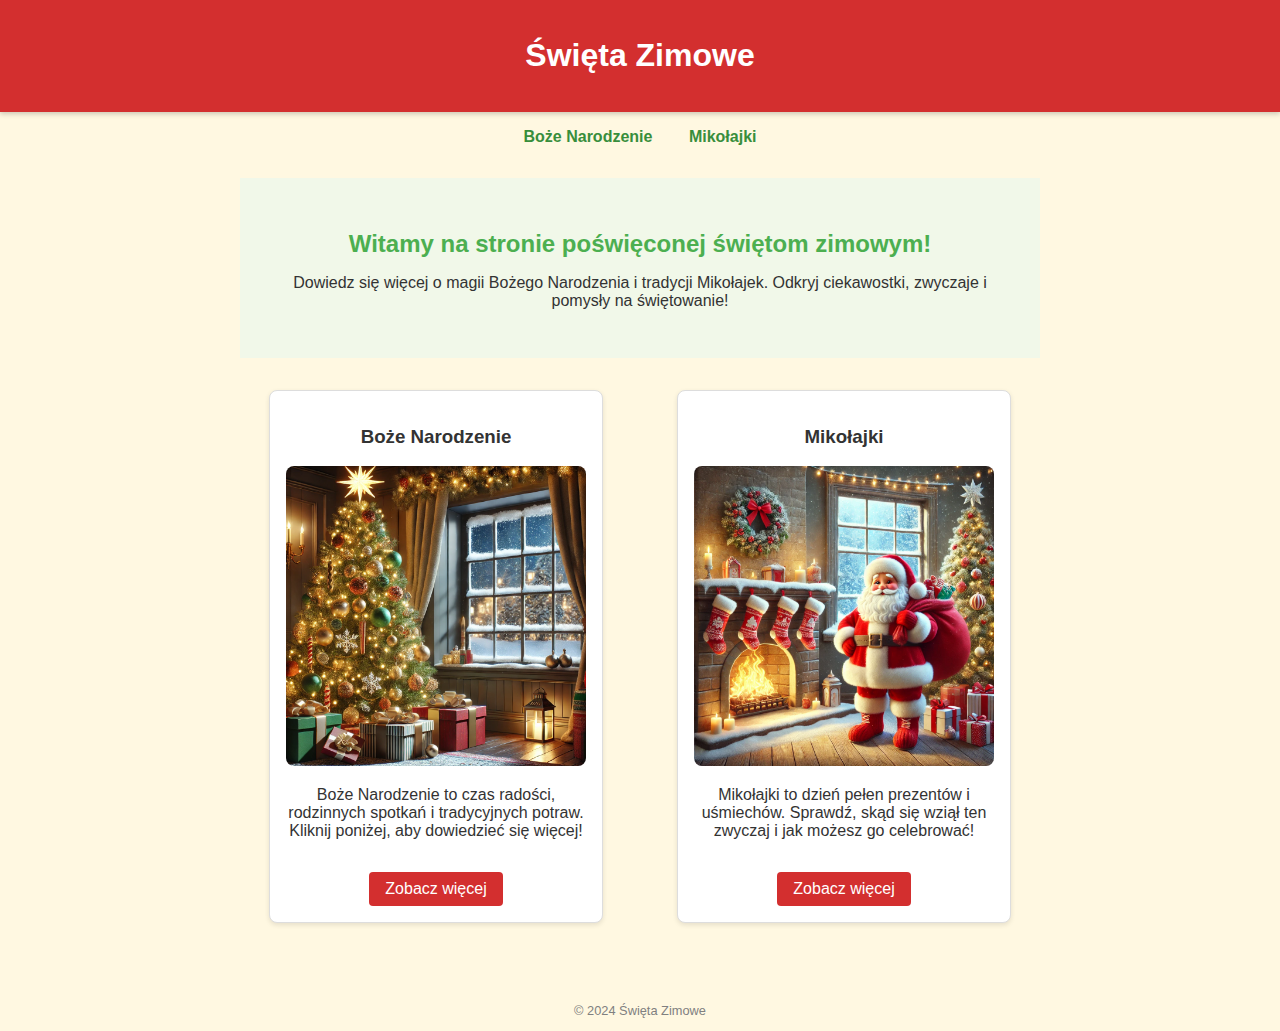
<file: index.html>
<!DOCTYPE html>
<html lang="en">
<head>
    <meta charset="UTF-8">
    <meta name="viewport" content="width=device-width, initial-scale=1.0">
    <meta name="author" content="Stanisław Januszek">
    <link rel="stylesheet" href="style.css">
    <title>Święta Zimowe</title>
</head>
<body>
    <header>
        <h1>Święta Zimowe</h1>
    </header>
    <nav>
        <a href="boze-narodzenie.html">Boże Narodzenie</a>
        <a href="mikolajki.html">Mikołajki</a>
    </nav>
    <main>
        <section class="intro">
            <h2>Witamy na stronie poświęconej świętom zimowym!</h2>
            <p>Dowiedz się więcej o magii Bożego Narodzenia i tradycji Mikołajek. Odkryj ciekawostki, zwyczaje i pomysły na świętowanie!</p>
        </section>
        <section class="holidays">
            <article>
                <h3>Boże Narodzenie</h3>
                <img src="obrazki/boze-narodzenie.jpg" alt="Dekoracje bożonarodzeniowe">
                <p>Boże Narodzenie to czas radości, rodzinnych spotkań i tradycyjnych potraw. Kliknij poniżej, aby dowiedzieć się więcej!</p>
                <a href="boze-narodzenie.html" class="button">Zobacz więcej</a>
            </article>
            <article>
                <h3>Mikołajki</h3>
                <img src="obrazki/mikolajki.jpg" alt="Święty Mikołaj z prezentami">
                <p>Mikołajki to dzień pełen prezentów i uśmiechów. Sprawdź, skąd się wziął ten zwyczaj i jak możesz go celebrować!</p>
                <a href="mikolajki.html" class="button">Zobacz więcej</a>
            </article>
        </section>
    </main>
    <footer>
        <p>&copy; 2024 Święta Zimowe</p>
    </footer>
</body>
</html>
</file>
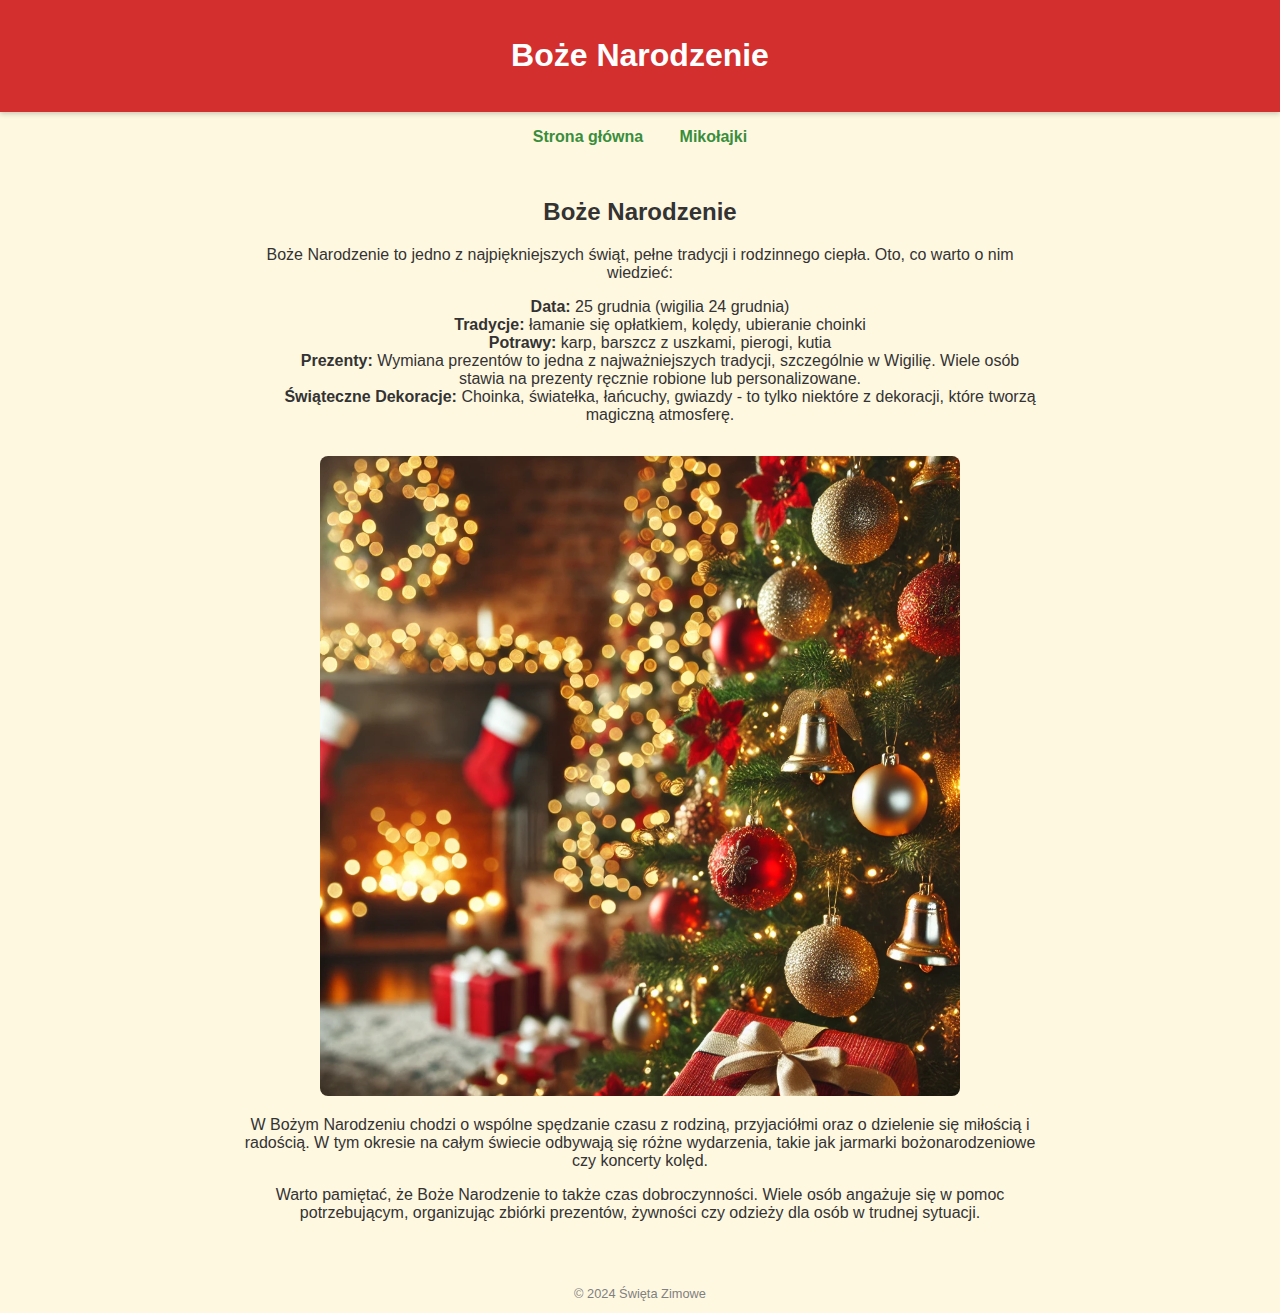
<file: boze-narodzenie.html>
<!DOCTYPE html>
<html lang="pl">
<head>
    <meta charset="UTF-8">
    <meta name="viewport" content="width=device-width, initial-scale=1.0">
    <title>Boże Narodzenie</title>
    <meta name="author" content="Stanisław Januszek">
    <link rel="stylesheet" href="style.css">
</head>
<body>
    <header>
        <h1>Boże Narodzenie</h1>
    </header>
    <nav>
        <a href="index.html">Strona główna</a>
        <a href="mikolajki.html">Mikołajki</a>
    </nav>
    <main>
        <section>
            <h2>Boże Narodzenie</h2>
            <p>Boże Narodzenie to jedno z najpiękniejszych świąt, pełne tradycji i rodzinnego ciepła. Oto, co warto o nim wiedzieć:</p>
            <ul>
                <li><strong>Data:</strong> 25 grudnia (wigilia 24 grudnia)</li>
                <li><strong>Tradycje:</strong> łamanie się opłatkiem, kolędy, ubieranie choinki</li>
                <li><strong>Potrawy:</strong> karp, barszcz z uszkami, pierogi, kutia</li>
                <li><strong>Prezenty:</strong> Wymiana prezentów to jedna z najważniejszych tradycji, szczególnie w Wigilię. Wiele osób stawia na prezenty ręcznie robione lub personalizowane.</li>
                <li><strong>Świąteczne Dekoracje:</strong> Choinka, światełka, łańcuchy, gwiazdy - to tylko niektóre z dekoracji, które tworzą magiczną atmosferę.</li>
            </ul>
            <img src="obrazki/choinka.jpg" alt="Choinka i prezenty" style="max-width: 80%; border-radius: 8px; margin-top: 1rem;">
            <p>W Bożym Narodzeniu chodzi o wspólne spędzanie czasu z rodziną, przyjaciółmi oraz o dzielenie się miłością i radością. W tym okresie na całym świecie odbywają się różne wydarzenia, takie jak jarmarki bożonarodzeniowe czy koncerty kolęd.</p>
            <p>Warto pamiętać, że Boże Narodzenie to także czas dobroczynności. Wiele osób angażuje się w pomoc potrzebującym, organizując zbiórki prezentów, żywności czy odzieży dla osób w trudnej sytuacji.</p>
        </section>
    </main>
    
    <footer>
        <p>&copy; 2024 Święta Zimowe</p>
    </footer>
</body>
</html>
</file>
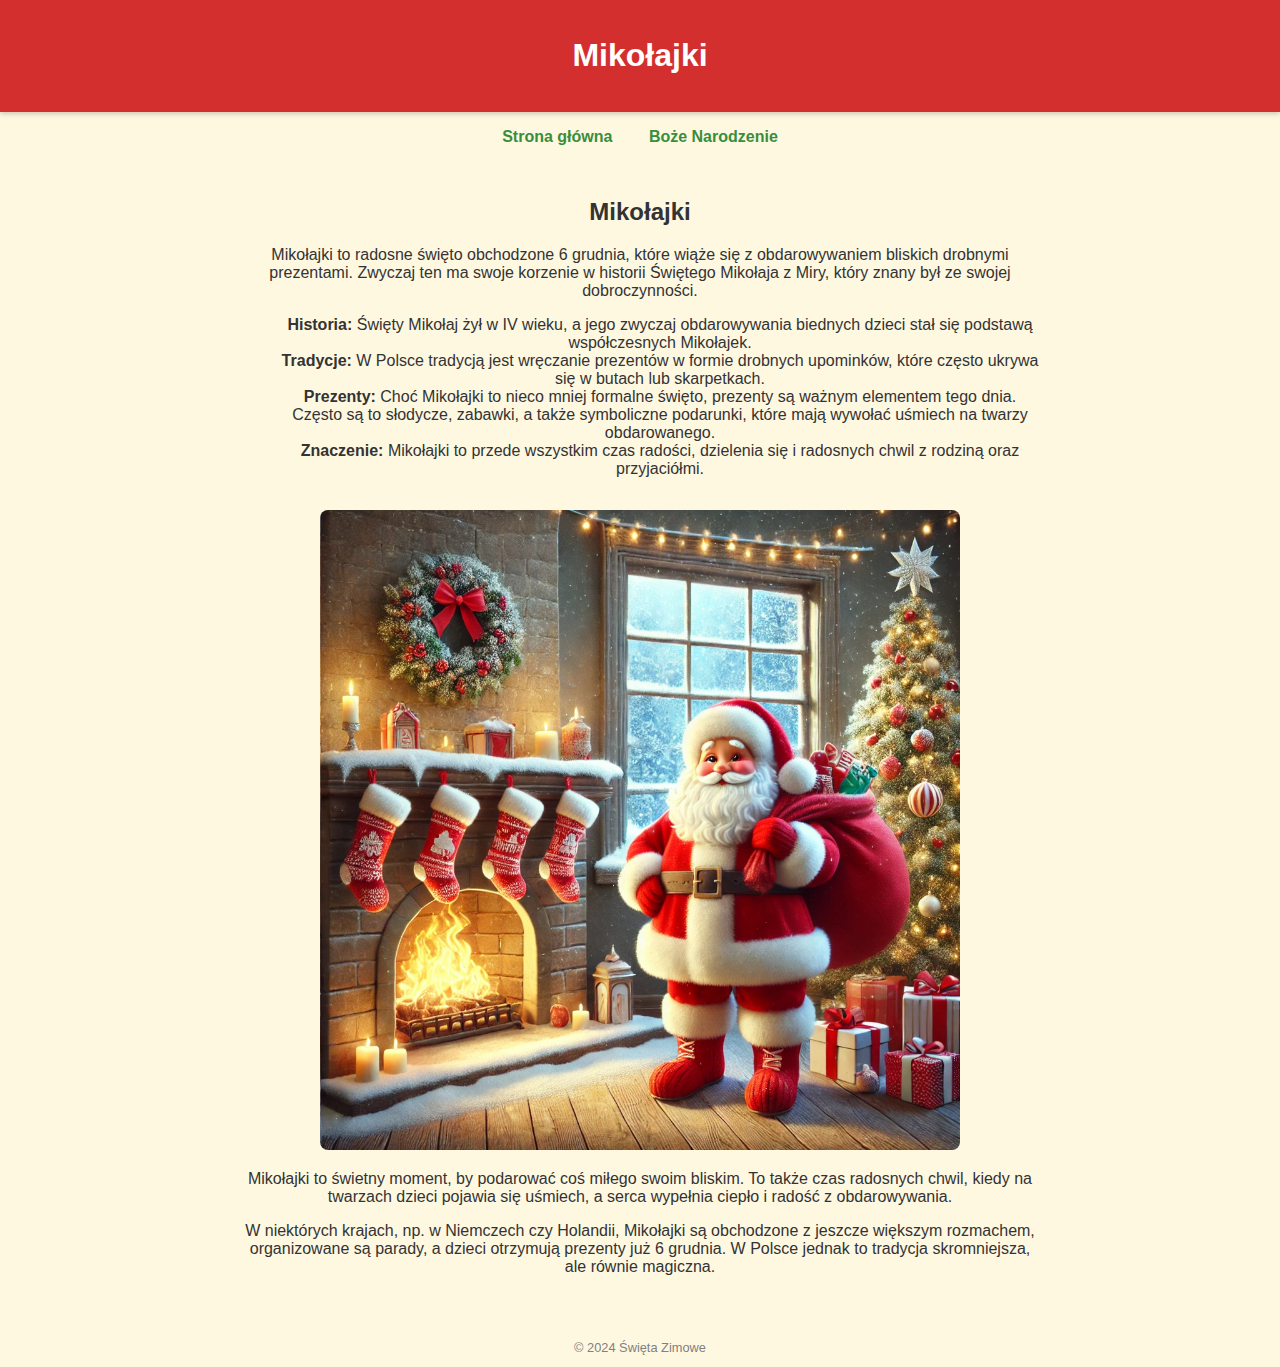
<file: mikolajki.html>
<!DOCTYPE html>
<html lang="pl">
<head>
    <meta charset="UTF-8">
    <meta name="viewport" content="width=device-width, initial-scale=1.0">
    <title>Mikołajki</title>
    <meta name="author" content="Stanisław Januszek">
    <link rel="stylesheet" href="style.css">
</head>
<body>
    <header>
        <h1>Mikołajki</h1>
    </header>
    <nav>
        <a href="index.html">Strona główna</a>
        <a href="boze-narodzenie.html">Boże Narodzenie</a>
    </nav>
    <main>
        <section>
            <h2>Mikołajki</h2>
            <p>Mikołajki to radosne święto obchodzone 6 grudnia, które wiąże się z obdarowywaniem bliskich drobnymi prezentami. Zwyczaj ten ma swoje korzenie w historii Świętego Mikołaja z Miry, który znany był ze swojej dobroczynności.</p>
            <ul>
                <li><strong>Historia:</strong> Święty Mikołaj żył w IV wieku, a jego zwyczaj obdarowywania biednych dzieci stał się podstawą współczesnych Mikołajek.</li>
                <li><strong>Tradycje:</strong> W Polsce tradycją jest wręczanie prezentów w formie drobnych upominków, które często ukrywa się w butach lub skarpetkach.</li>
                <li><strong>Prezenty:</strong> Choć Mikołajki to nieco mniej formalne święto, prezenty są ważnym elementem tego dnia. Często są to słodycze, zabawki, a także symboliczne podarunki, które mają wywołać uśmiech na twarzy obdarowanego.</li>
                <li><strong>Znaczenie:</strong> Mikołajki to przede wszystkim czas radości, dzielenia się i radosnych chwil z rodziną oraz przyjaciółmi.</li>
            </ul>
            <img src="obrazki/mikolajki.jpg" alt="Święty Mikołaj z prezentami" style="max-width: 80%; border-radius: 8px; margin-top: 1rem;">
            <p>Mikołajki to świetny moment, by podarować coś miłego swoim bliskim. To także czas radosnych chwil, kiedy na twarzach dzieci pojawia się uśmiech, a serca wypełnia ciepło i radość z obdarowywania.</p>
            <p>W niektórych krajach, np. w Niemczech czy Holandii, Mikołajki są obchodzone z jeszcze większym rozmachem, organizowane są parady, a dzieci otrzymują prezenty już 6 grudnia. W Polsce jednak to tradycja skromniejsza, ale równie magiczna.</p>
        </section>
    </main>
    
    <footer>
        <p>&copy; 2024 Święta Zimowe</p>
    </footer>
</body>
</html>
</file>
<file: style.css>
body {
    font-family: Arial, sans-serif;
    margin: 0;
    padding: 0;
    background-color: #fff8e1; 
    color: #333;
}

header {
    background-color: #d32f2f; 
    color: white;
    text-align: center;
    padding: 1rem;
    box-shadow: 0 2px 5px rgba(0, 0, 0, 0.2);
}

nav {
    text-align: center;
    margin: 1rem 0;
}

nav a {
    margin: 0 1rem;
    text-decoration: none;
    color: #388e3c; 
    font-weight: bold;
}

nav a:hover {
    color: #d32f2f;
}

main {
    max-width: 800px;
    margin: 0 auto;
    padding: 1rem;
    text-align: center;
}

footer {
    text-align: center;
    margin-top: 2rem;
    font-size: 0.8rem;
    color: gray;
}
.intro {
    text-align: center;
    padding: 2rem;
    background-color: #f1f8e9; 
}

.intro h2 {
    color: #4CAF50;
    margin-bottom: 1rem;
}

.holidays {
    display: flex;
    justify-content: space-around;
    flex-wrap: wrap;
    margin: 2rem 0;
    gap: 1rem;
}

article {
    border: 1px solid #ddd;
    border-radius: 8px;
    padding: 1rem;
    max-width: 300px;
    background-color: #ffffff;
    box-shadow: 0 2px 5px rgba(0, 0, 0, 0.1);
    text-align: center;
    transition: transform 0.2s;
}
article:hover {
    transform: scale(1.05);
}
article img {
    max-width: 100%;
    border-radius: 8px;
}

.button {
    display: inline-block;
    margin-top: 1rem;
    padding: 0.5rem 1rem;
    background-color: #d32f2f; 
    color: white;
    text-decoration: none;
    border-radius: 4px;
    transition: background-color 0.3s;
}

.button:hover {
    background-color: #45a049;
}
ul{
    list-style: none;
}
</file>
